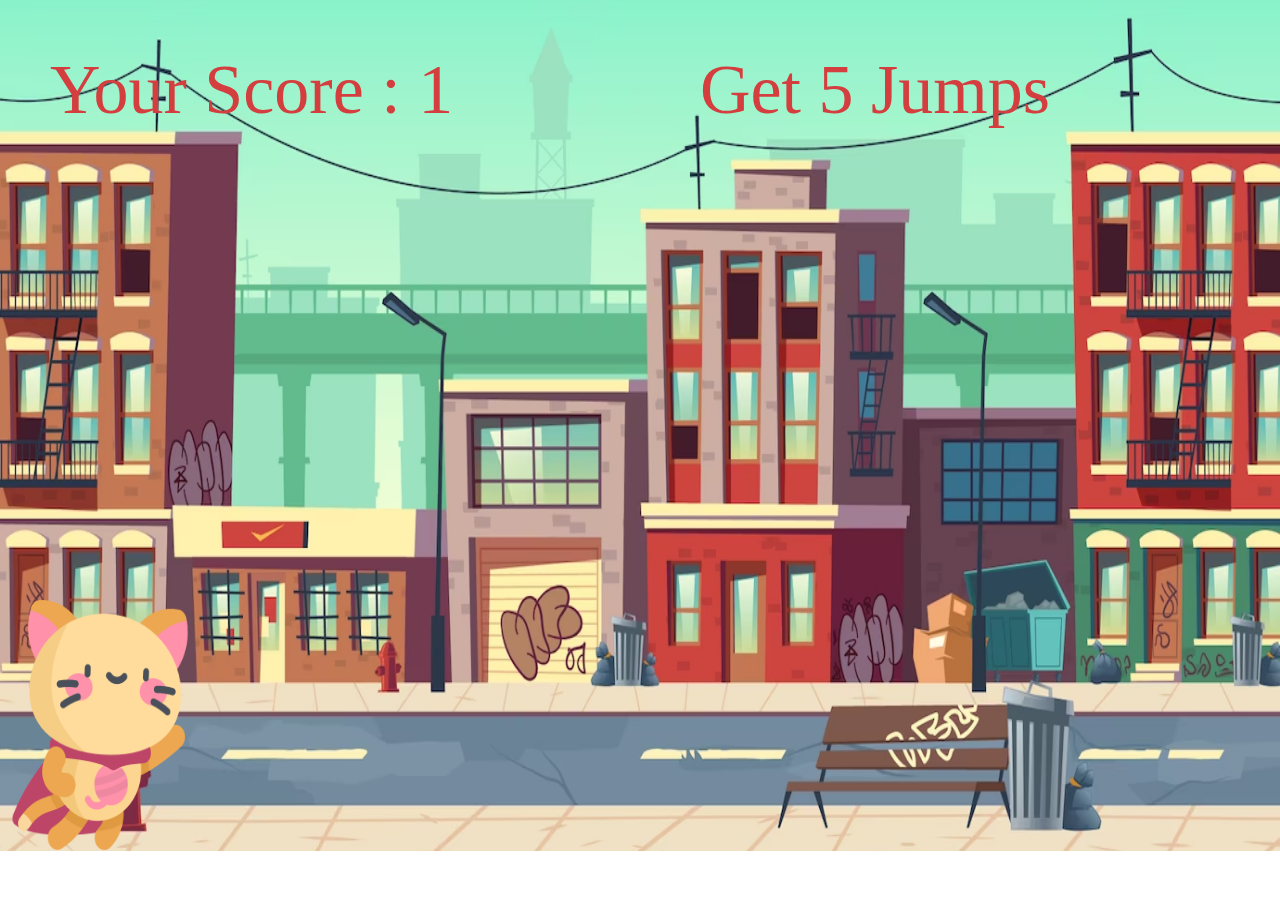
<file: index.html>
<!DOCTYPE html>
<html lang="en" onkeypress="jump()">
<head>
    <meta charset="UTF-8">
    <meta http-equiv="X-UA-Compatible" content="IE=edge">
    <meta name="viewport" content="width=device-width, initial-scale=1.0">
    <link rel="stylesheet" href="style.css">
    <title>Game</title>
</head>
<body>
    <div class="container">
        <div class="game">
            <img class="character" src="./imgs/kitty.png">
            <img class="block" src="./imgs/garbage.png">
        </div>
        <div id="level">Level 1</div>
        <div id="target">Get 5 Jumps</div>
        <div id="score">Your Score : <span>0</span></div>
        <div class="box">
            <p id="text"></p>
            <input id="btn" type="button" value="Again" onclick="again()">
        </div>
    </div>
    <script src="script.js"></script>
</body>
</html>
</file>
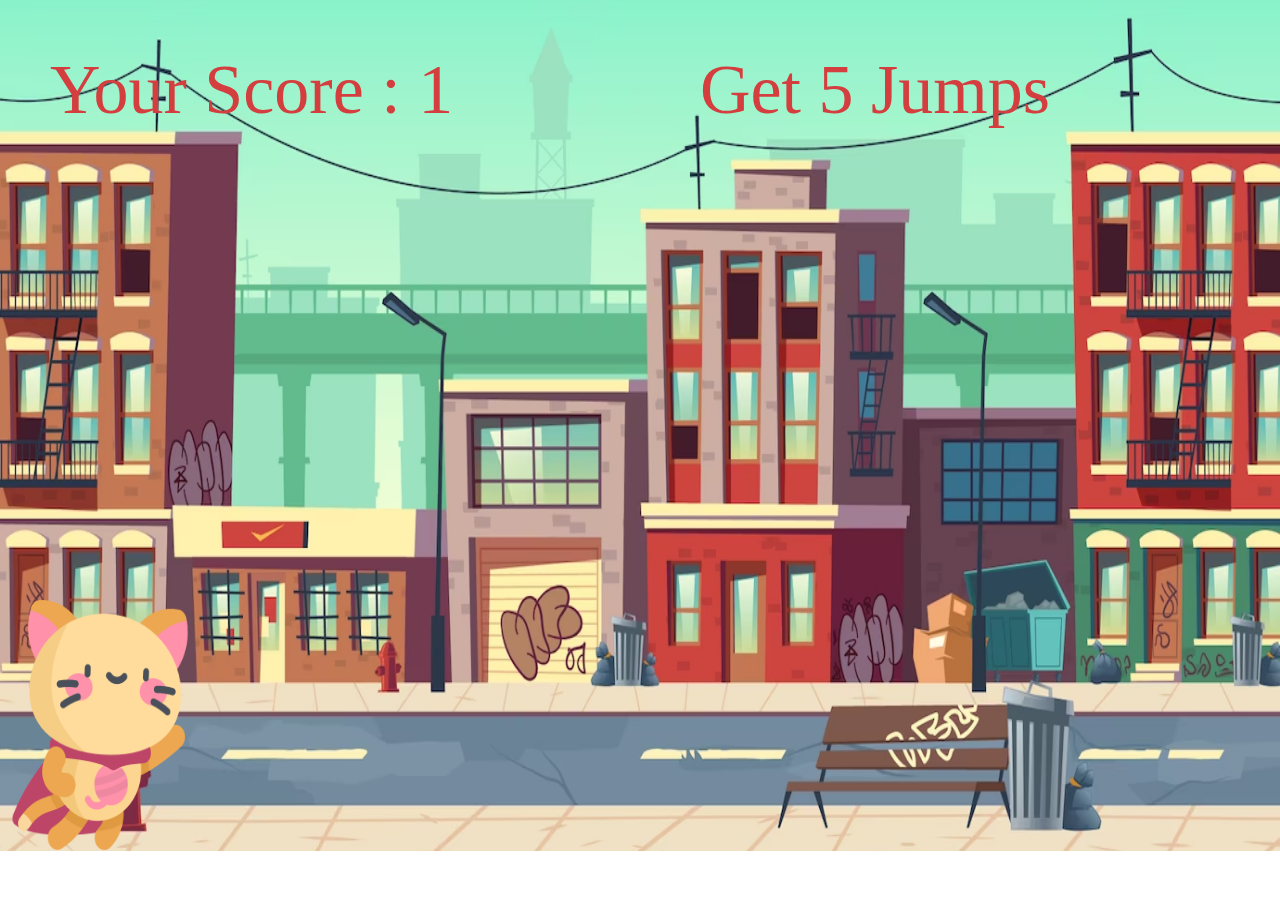
<file: html/index.html>
<!DOCTYPE html>
<html lang="en" onkeypress="jump()">
<head>
    <meta charset="UTF-8">
    <meta http-equiv="X-UA-Compatible" content="IE=edge">
    <meta name="viewport" content="width=device-width, initial-scale=1.0">
    <link rel="stylesheet" href="../style/style.css">
    <title>Game</title>
</head>
<body>
    <div class="container">
        <div class="game">
            <img class="character" src="../imgs/kitty.png">
            <img class="block" src="../imgs/garbage.png">
        </div>
        <div id="level">Level 1</div>
        <div id="target">Get 5 Jumps</div>
        <div id="score">Your Score : <span>0</span></div>
        <div class="box">
            <p id="text"></p>
            <input id="btn" type="button" value="Again" onclick="again()">
        </div>
    </div>
    <script src="../script/script.js"></script>
</body>
</html>
</file>
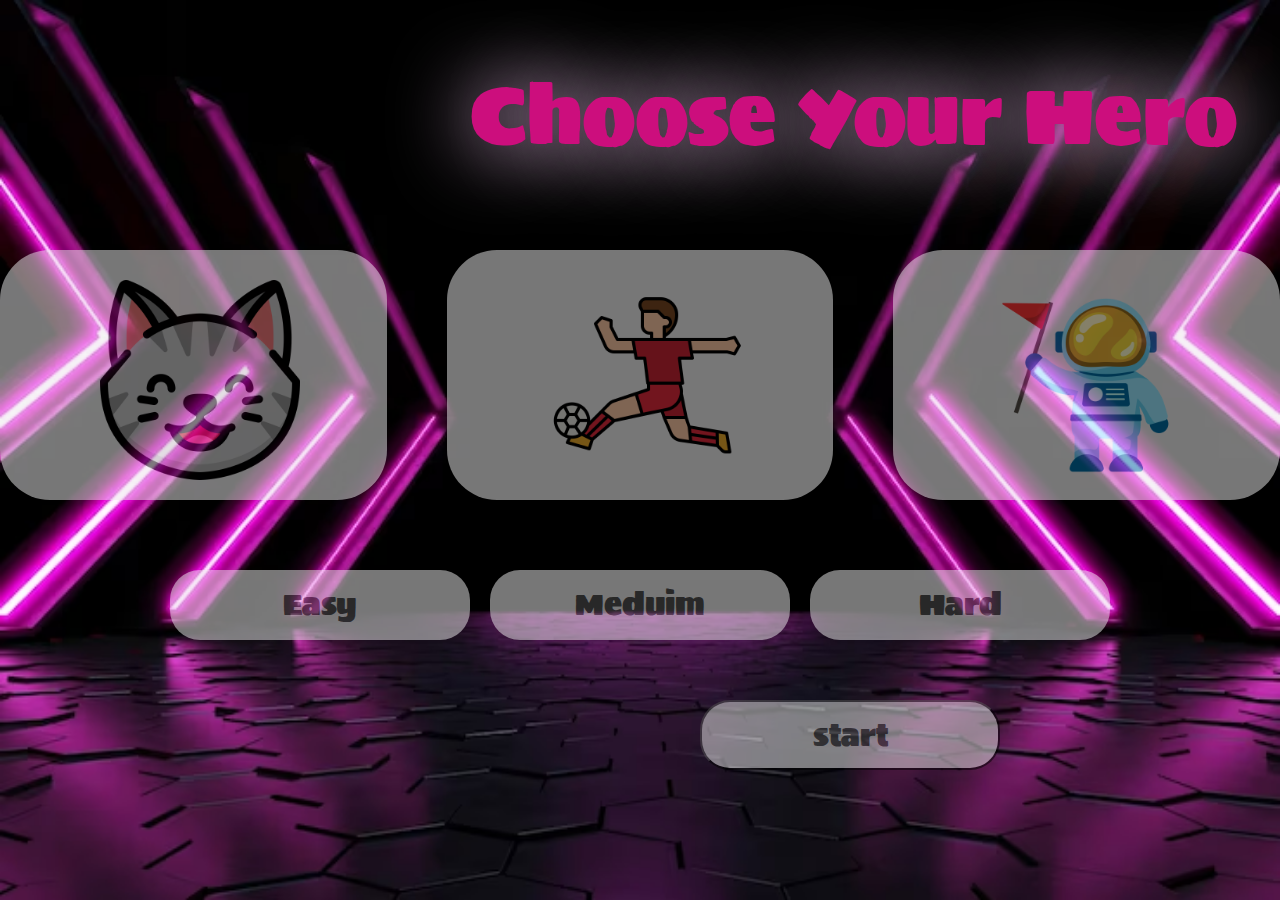
<file: html/Champs.html>
<!DOCTYPE html>
<html lang="en">
<head>
    <meta charset="UTF-8">
    <meta http-equiv="X-UA-Compatible" content="IE=edge">
    <meta name="viewport" content="width=device-width, initial-scale=1.0">
    <link href="../html/index.html">
    <link rel="stylesheet" href="../style/Select.css">
    <title>Character</title>
</head>
<body>
    <div class="container">
        <img src="../imgs/Home-Page/2.avif">
        <div id="p">Choose Your Hero</div>
        <div class="tickts">
            <div class="card" id="cat" onclick="card(this)"><img class="icon" src="../imgs/icons/laughing.png"></div>
            <div class="card" id="player" onclick="card(this)"><img class="icon" src="../imgs/icons/player.png"></div>
            <div class="card" id="astronaut" onclick="card(this)"><img class="icon" src="../imgs/icons/astronaut (3).png"></div>
        </div>
        <div class="diff">
            <div class="btn" id="easy" onclick="difficulty(this)" >Easy</div>
            <div class="btn" id="meduim" onclick="difficulty(this)">Meduim</div>
            <div class="btn" id="hard" onclick="difficulty(this)">Hard</div>
        </div>
        <input class="start" type="button" value="start" onclick="start()">
    </div>

    <script src="../script/selection.js"></script>
</body>
</html>
</file>
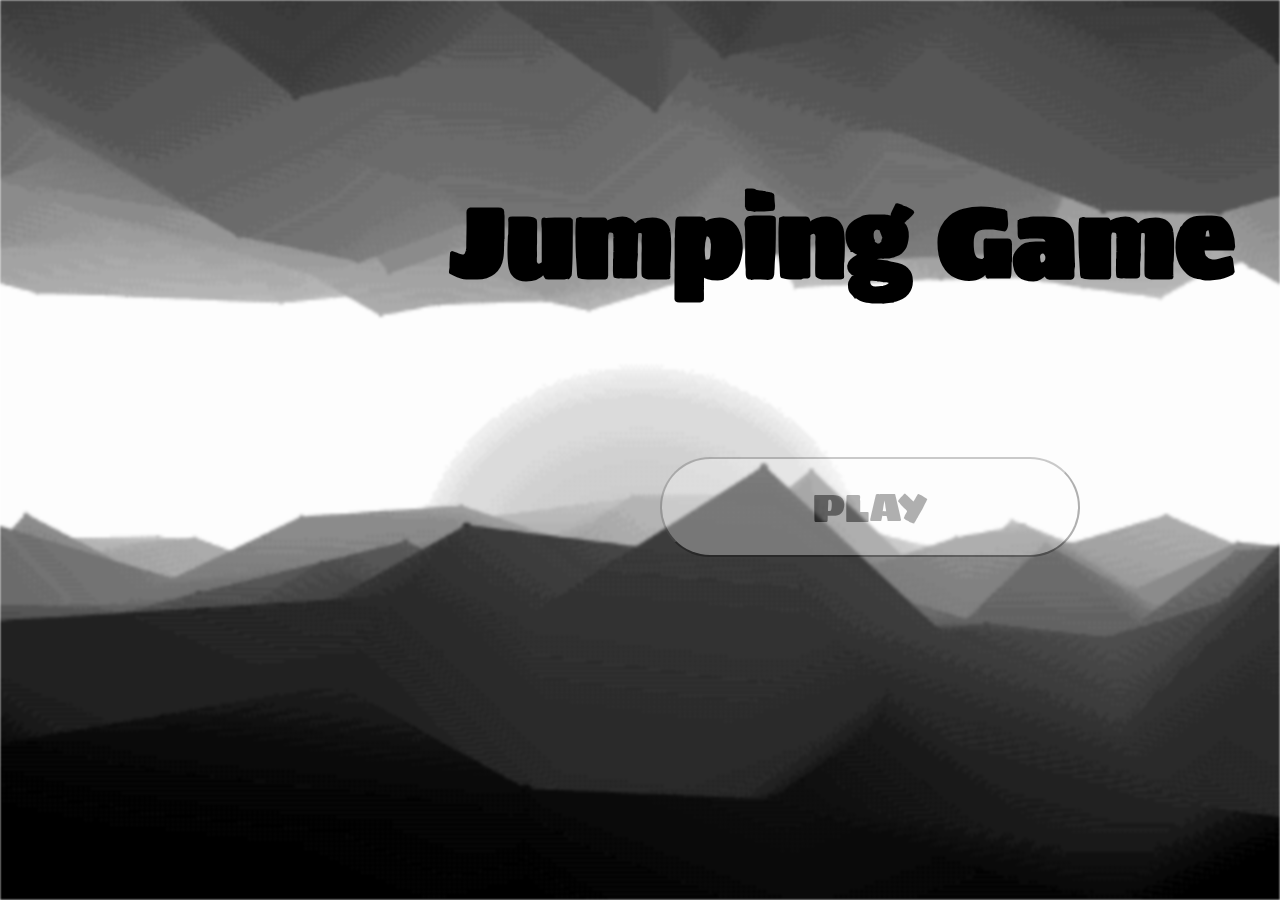
<file: html/homePage.html>
<!DOCTYPE html>
<html lang="en">
<head>
    <meta charset="UTF-8">
    <meta http-equiv="X-UA-Compatible" content="IE=edge">
    <meta name="viewport" content="width=device-width, initial-scale=1.0">
    <link rel="stylesheet" href="../style/HomePage.css">
    <title>HomePage</title>
</head>
<body>
   <div class="container">
       <img id="img" src="../imgs/Home-Page/bg.gif">
       <p id="head">Jumping Game</p>
       <input class="btn" type="button" value="PLAY" onclick="goToChamps()">
   </div>
   <script>
        function goToChamps(){
            location.href = ('../html/Champs.html')
        }
   </script>
</body>
</html>
</file>
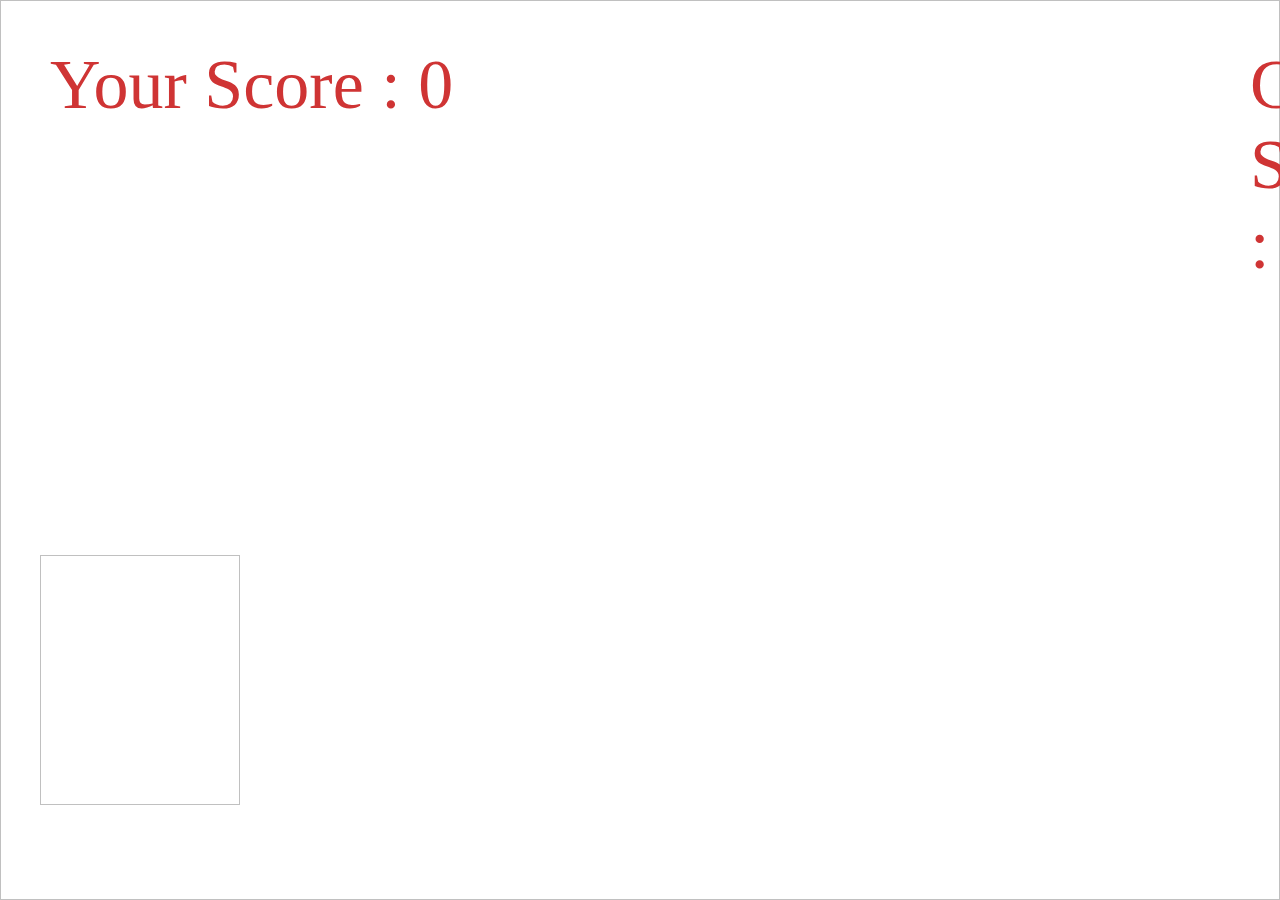
<file: html/player.html>
<!DOCTYPE html>
<html lang="en" onkeypress="jump(event)">
<head>
    <meta charset="UTF-8">
    <meta http-equiv="X-UA-Compatible" content="IE=edge">
    <meta name="viewport" content="width=device-width, initial-scale=1.0">
    <link rel="stylesheet" href="../style/Game-play-style.css">
    <title>Game</title>
</head>
<body>
    <div class="container">
        <div class="game">
            <img class="bg">
            <img class="character">
            <img class="block">
        </div>
        <div id="target">Get Score : 10</div>
        <div id="level"></div>
        <div id="score">Your Score : <span>0</span></div>
        <div class="box">
            <p id="text"></p>
            <input id="btn" type="button" value="Press Enter to play again" onclick="again()">
        </div>
    </div>

    <script src="../script/script.js"></script>
</body>
</html>
</file>
<file: style.css>
* {
    margin:0;
    padding:0;
}

.container{
    position: relative;
}

#score{
    position:absolute;
    color:rgb(212, 62, 62);
    font-size: 70px;
    top:50px;
    left:50px
}

#level{
    position:absolute;
    color:rgb(212, 62, 62);
    font-size: 70px;
    top:50px;
    left: 1450px;
}

#target{
    position:absolute;
    color:rgb(212, 62, 62);
    font-size: 70px;
    top:50px;
    left: 700px;
}

.game {
    width:100%;
    height:851px;
    position: absolute;
    background-image: url(./imgs/bg4.avif);
    background-attachment: fixed;
    background-size: 100% 100%;
}

.character {
    width: 200px;
    height: 250px;
    position: absolute;
    top:600px;
}

.animation{
    animation: jump 0.4s linear;
}

@keyframes jump {
    0%{top:600px}
    50%{top:300px}
    100%{top:600px}
}


.block {
width:200px;
height:200px;
position: absolute;
top:610px;
left:1500px;
animation: move 0.7s infinite linear;
}

@keyframes move {
    0%{left:1500px;transform: rotate(360deg);}
    100%{left:-200px; transform: rotate(0deg);}
}

#btn {
    position: absolute;
    background-color: white;
    width: 250px;
    height: 50px;
    border-radius: 30px;
    color: green;
    font-size: 16px;
    top: 150px;
    left: 330px;
}

#btn:hover{
    box-shadow: 2px 2px 38px greenyellow;
    color:white;
    background-color:green;
}


.box {
    position: absolute;
    width: 900px;
    height: 300px;
    border-radius: 50px;
    background-color: rgb(154 49 49 / 92%);
    left: 400px;
    top: 271px;
    box-shadow: 1px 1px 100px darkgray;
    display: none;
}

#text {
    font-size:60px;
    color:white;
    text-align: center;
    padding-top: 10px;
}

span{
    color:rgb(212, 62, 62);
}
</file>
<file: style/style.css>
* {
    margin:0;
    padding:0;
}

.container{
    position: relative;
}

#score{
    position:absolute;
    color:rgb(212, 62, 62);
    font-size: 70px;
    top:50px;
    left:50px
}

#level{
    position:absolute;
    color:rgb(212, 62, 62);
    font-size: 70px;
    top:50px;
    left: 1450px;
}

#target{
    position:absolute;
    color:rgb(212, 62, 62);
    font-size: 70px;
    top:50px;
    left: 700px;
}

.game {
    width:100%;
    height:851px;
    position: absolute;
    background-image: url(../imgs/bg4.avif);
    background-attachment: fixed;
    background-size: 100% 100%;
}

.character {
    width: 200px;
    height: 250px;
    position: absolute;
    top:600px;
}

.animation{
    animation: jump 0.4s linear;
}

@keyframes jump {
    0%{top:600px}
    50%{top:300px}
    100%{top:600px}
}


.block {
width:200px;
height:200px;
position: absolute;
top:610px;
left:1500px;
animation: move 0.7s infinite linear;
}

@keyframes move {
    0%{left:1500px;transform: rotate(360deg);}
    100%{left:-200px; transform: rotate(0deg);}
}

#btn {
    position: absolute;
    background-color: white;
    width: 250px;
    height: 50px;
    border-radius: 30px;
    color: green;
    font-size: 16px;
    top: 150px;
    left: 330px;
}

#btn:hover{
    box-shadow: 2px 2px 38px greenyellow;
    color:white;
    background-color:green;
}


.box {
    position: absolute;
    width: 900px;
    height: 300px;
    border-radius: 50px;
    background-color: rgb(154 49 49 / 92%);
    left: 400px;
    top: 271px;
    box-shadow: 1px 1px 100px darkgray;
    display: none;
}

#text {
    font-size:60px;
    color:white;
    text-align: center;
    padding-top: 10px;
}

span{
    color:rgb(212, 62, 62);
}
</file>
<file: style/Select.css>
*{
    margin: 0px;
    padding: 0px;
}

.container{
    position: relative;
}

@font-face {
    font-family: myFont;
    src: url(../fonts/Sigmar-Regular.ttf);
}

img {
    position: absolute;;
    width: 100%;
    height: 100vh;
}

#p {
    position: absolute;
    color: #cc0e7d;
    font-family: myFont;
    font-size: 80px;
    left:470px;
    top:50px;
    text-shadow: 1px 1px 80px rgb(255, 209, 255);
}

.tickts {
    position: relative;
    top:250px;
    display:flex;
    justify-content: center;
    gap:60px
}

.card {
    width: 400px;
    height: 250px;
    background-color: #eee;
    opacity: 0.5;
    border-radius: 50px;
    z-index: 1;
}

.card.active, .card:hover{
    background-color: #b32176;
    opacity: 0.9;
    box-shadow: 1px 1px 100px rgb(255, 139, 255);
    cursor: pointer;
}

.diff {
    position: relative;
    top:320px;
    display:flex;
    justify-content: center;
    gap:20px
}

.btn {
    width: 300px;
    height: 60px;
    background-color: #eee;
    border-radius: 30px;
    text-align: center;
    padding-top: 10px;
    font-size: 30px;
    font-family: myFont;
    opacity: 0.5;
    color:rgba(0, 0, 0, 0.671)
}

.btn.active, .btn:hover {
    position: relative;
    background-color: #b32176;
    opacity: 0.9;
    box-shadow: 1px 1px 100px rgb(255, 139, 255);
    color:white;
    padding-top: 20px;
    padding-bottom: 10px;
    top: -10px;
    cursor: pointer;
}

.start {
    position: absolute;
    width: 300px;
    height: 70px;
    background-color: #eee;
    border-radius: 30px;
    text-align: center;
    padding-top: 1px;
    font-size: 30px;
    font-family: myFont;
    opacity: 0.5;
    left: 700px;
    top: 700px;
    color:rgba(0, 0, 0, 0.671)
}

.start:hover {
    background-color: #eee;
    opacity: 1;
    width:500px;
    left: 590px;
    box-shadow: 1px 1px 100px rgb(255, 139, 255);
    color: #b32176;
    font-size: 40px;
    cursor: pointer;
    padding-top: 0px;
    padding-bottom: 10px;
}

.icon {
    width: 200px;
    height: 200px;
    position: absolute;
    top: 30px;
    margin-left: 100px;
}
</file>
<file: style/HomePage.css>
*{
    margin:0px;
    padding:0px;
}

@font-face {
    font-family: myFont;
    src: url(../fonts/Sigmar-Regular.ttf);
}

.container {
    position: relative;
}

#img {
    width: 100%;
    height: 100vh;
    filter:blur(1px);
    position: absolute;
}

#head {
    position: absolute;
    font-size: 100px;
    font-weight: bold;
    color:rgb(0, 0, 0);
    font-family: myFont;
    left:450px;
    top:160px;
    animation: jump 0.4s infinite linear;
}


@keyframes jump {
    0%{top:160px}
    50%{top:150px}
    100%{top:160px}
}

.btn {
    width: 420px;
    height: 100px;
    border-radius: 50px;
    font-size: 40px;
    position: absolute;
    background-color: white;
    color:#000000;
    font-family: myFont;
    left: 660px;
    top: 457px;
    opacity: 0.3;
}

.btn:hover {
    background-color: #000000;
    color:white;
    opacity: 1;
    width: 620px;
    left: 535px;
    box-shadow: 1px 1px 100px rgb(150, 150, 150);
    cursor: pointer;
}
</file>
<file: style/Game-play-style.css>
* {
    margin:0;
    padding:0;
}

.container{
    position: relative;
}

#score{
    position:absolute;
    color:rgb(207, 52, 52);
    font-size: 70px;
    top:45px;
    left:50px
}

#target{
    position:absolute;
    color:rgb(207, 52, 52);
    font-size: 70px;
    top:45px;
    left: 1250px;
}

.bg {
    width:100%;
    height:100vh;
    position: absolute;

}
 
.character {
    width: 200px;
    height: 250px;
    position: absolute;
    top:555px;
    left:40px
}

@keyframes jump {
    0%{top:555px}
    50%{top:300px}
    75%{top:300px}
    100%{top:555px}
}


.block {
width:200px;
height:200px;
position: absolute;
top: 590px;
left: 1500px;
}

@keyframes move {
    0%{left:1500px;transform: rotate(360deg);}
    100%{left:-200px; transform: rotate(0deg);}
}

#btn {
    position: absolute;
    background-color: white;
    width: 450px;
    height: 80px;
    border-radius: 30px;
    color: green;
    font-size: 30px;
    top: 130px;
    left: 220px;
    cursor: pointer;
}

#btn:hover{
    box-shadow: 2px 2px 38px greenyellow;
    color:white;
    background-color:green;
}


.box {
    position: absolute;
    width: 900px;
    height: 300px;
    border-radius: 50px;
    background-color: rgb(154 49 49 / 92%);
    left: 400px;
    top: 300px;
    box-shadow: 1px 1px 100px darkgray;
    display: none;
}

#text {
    font-size:60px;
    color:white;
    text-align: center;
    padding-top: 10px;
}

span{
    color:rgb(207, 52, 52);
}
</file>
